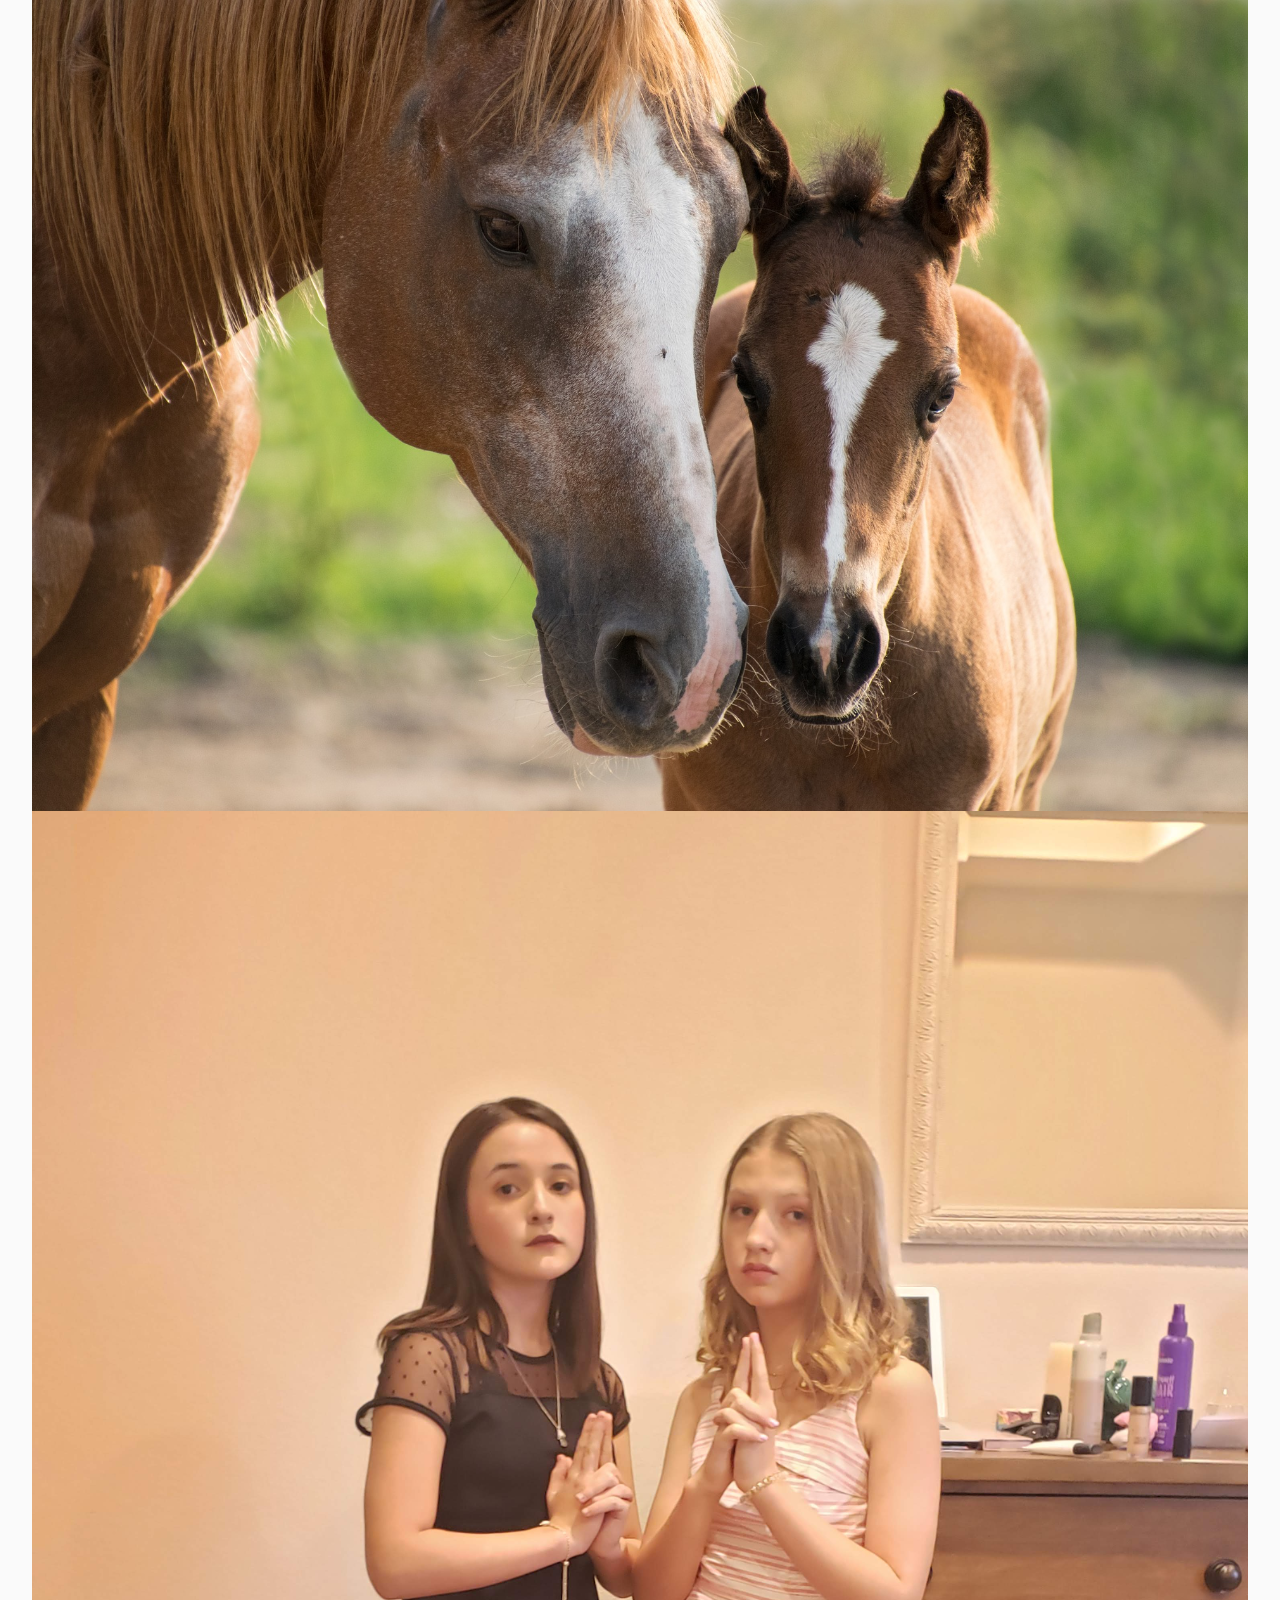
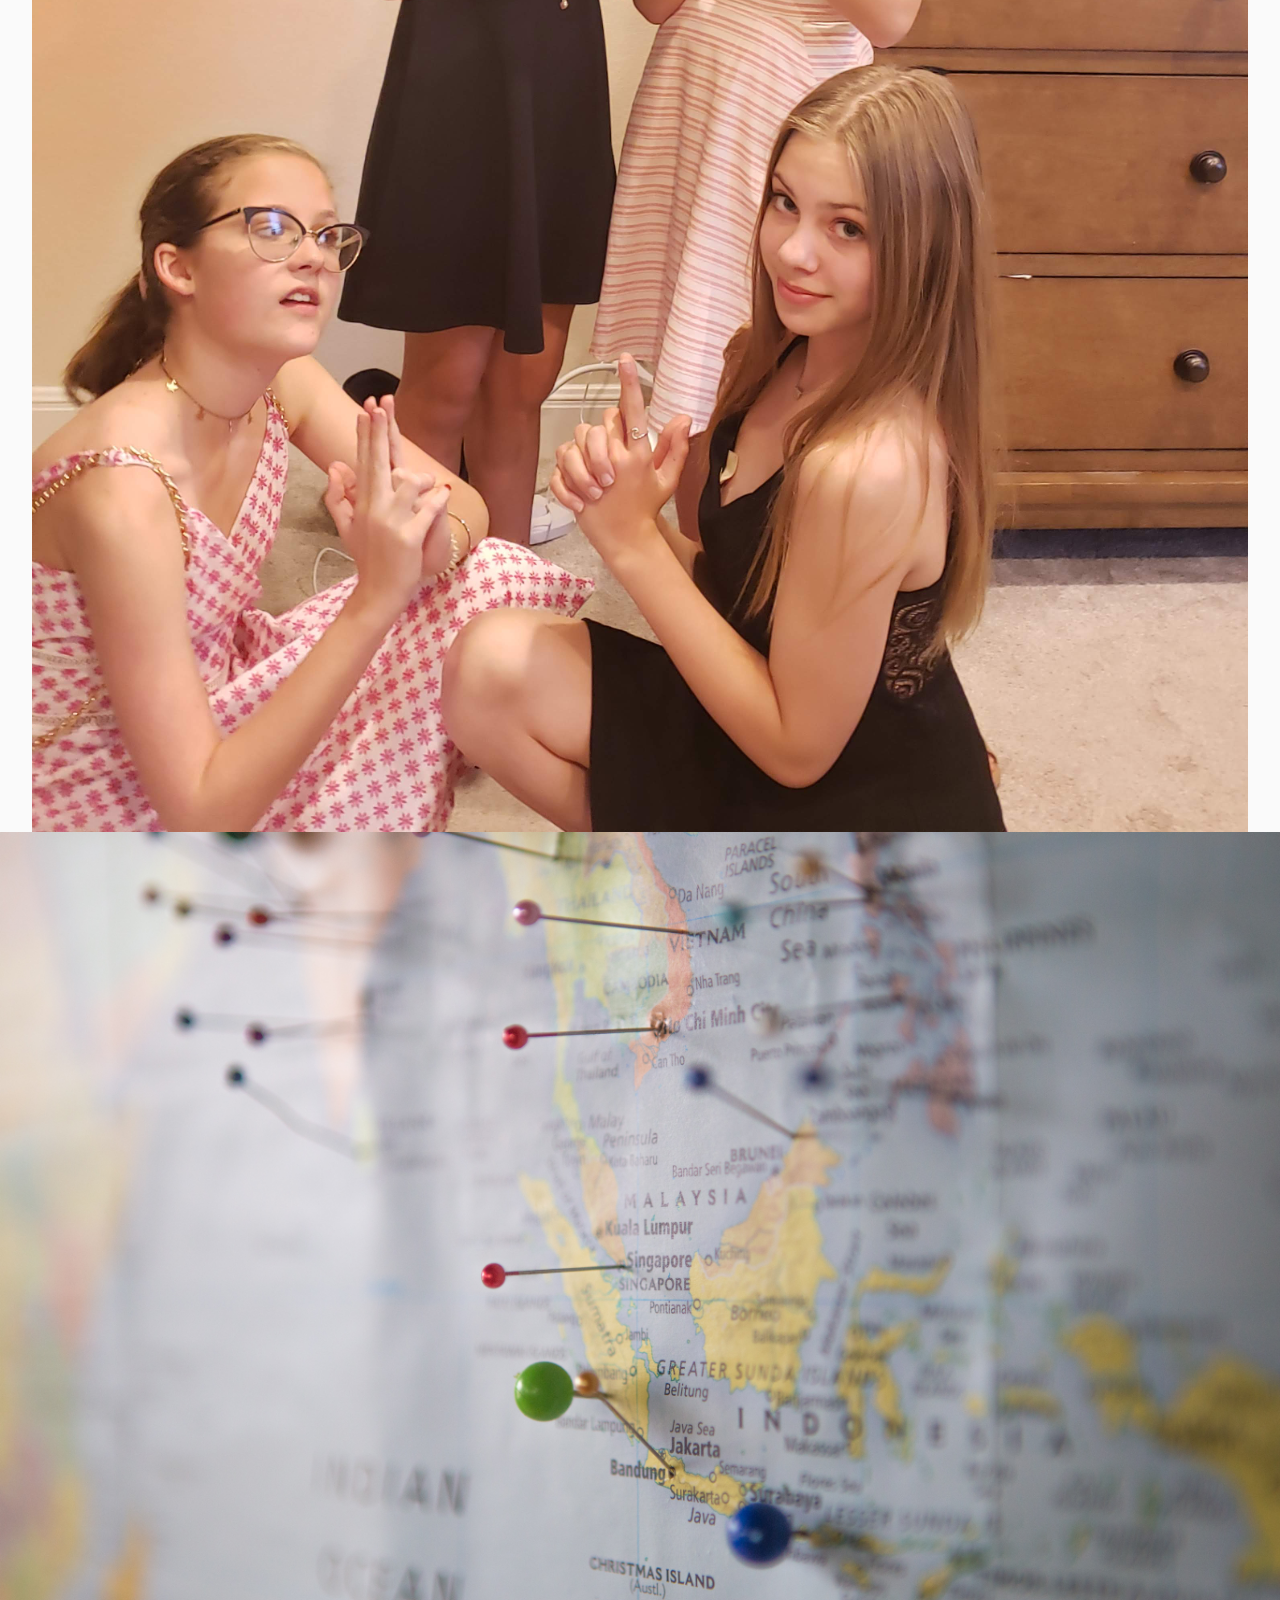
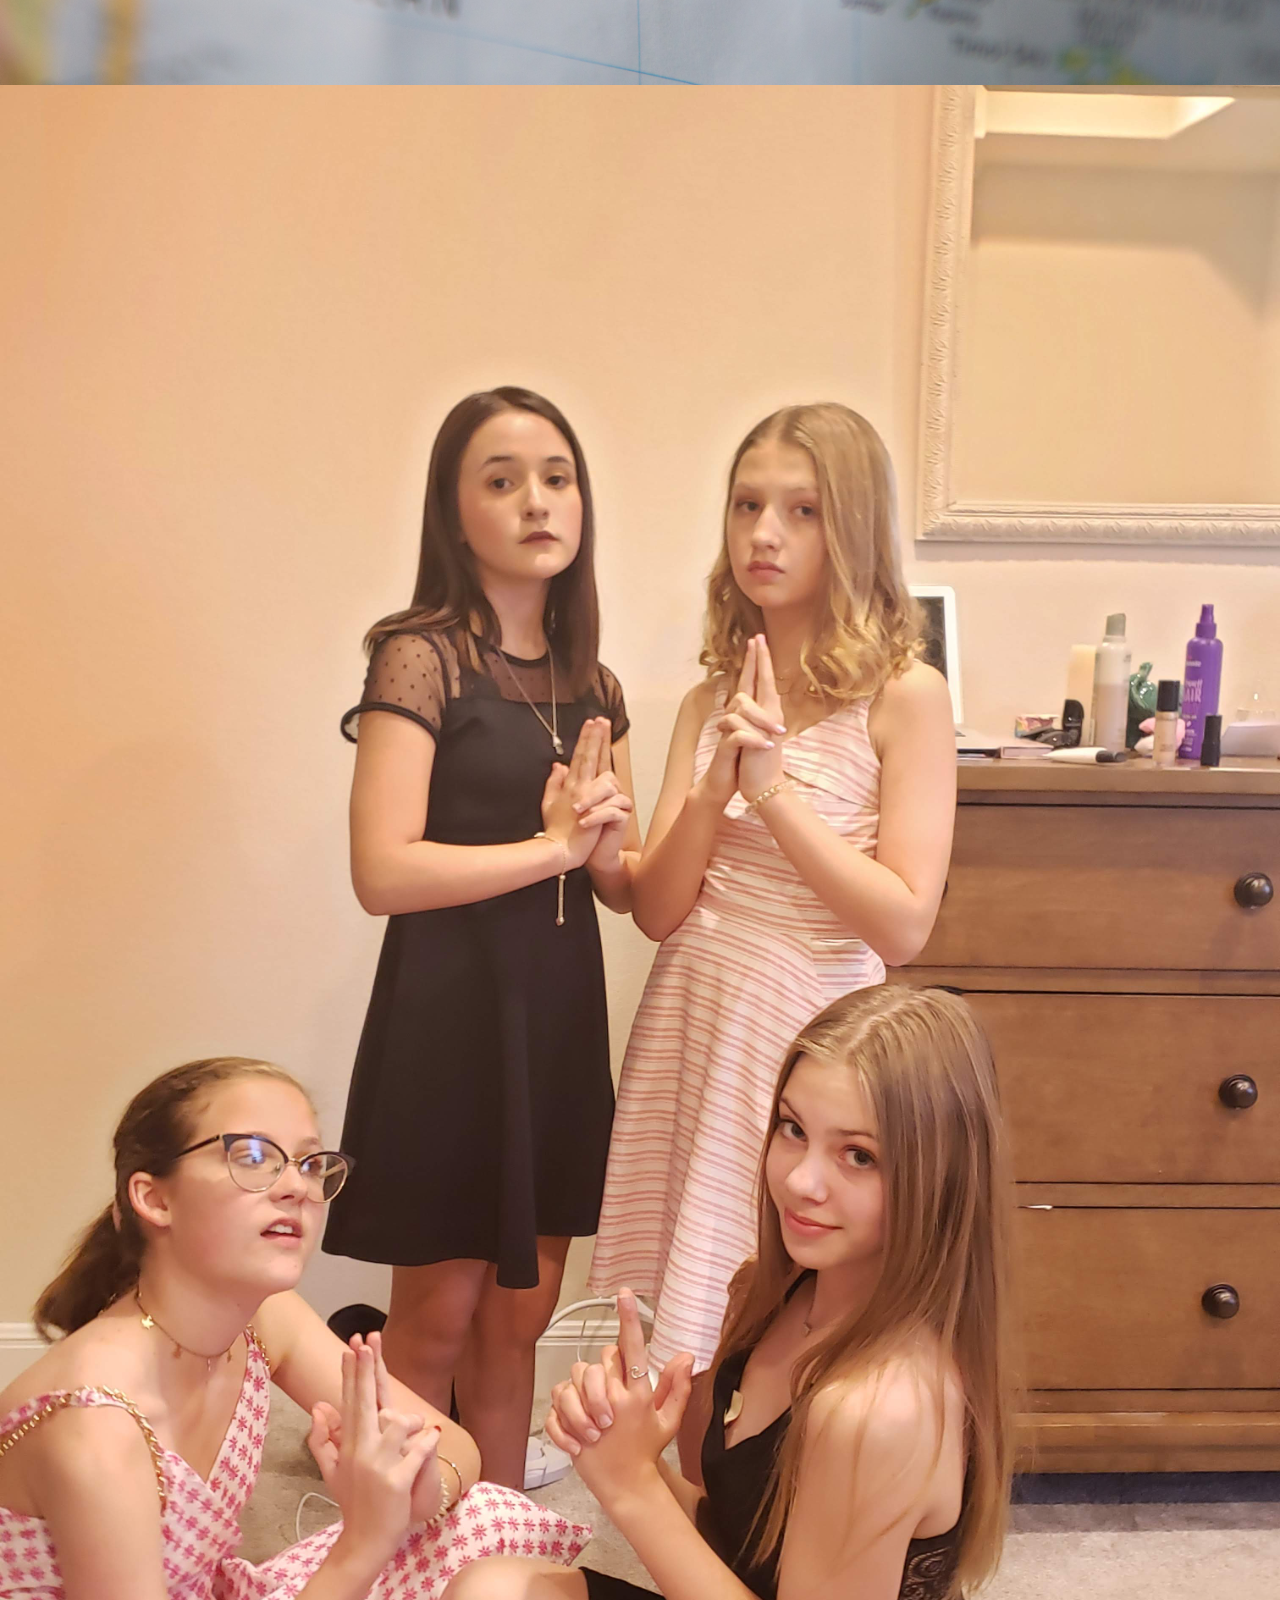
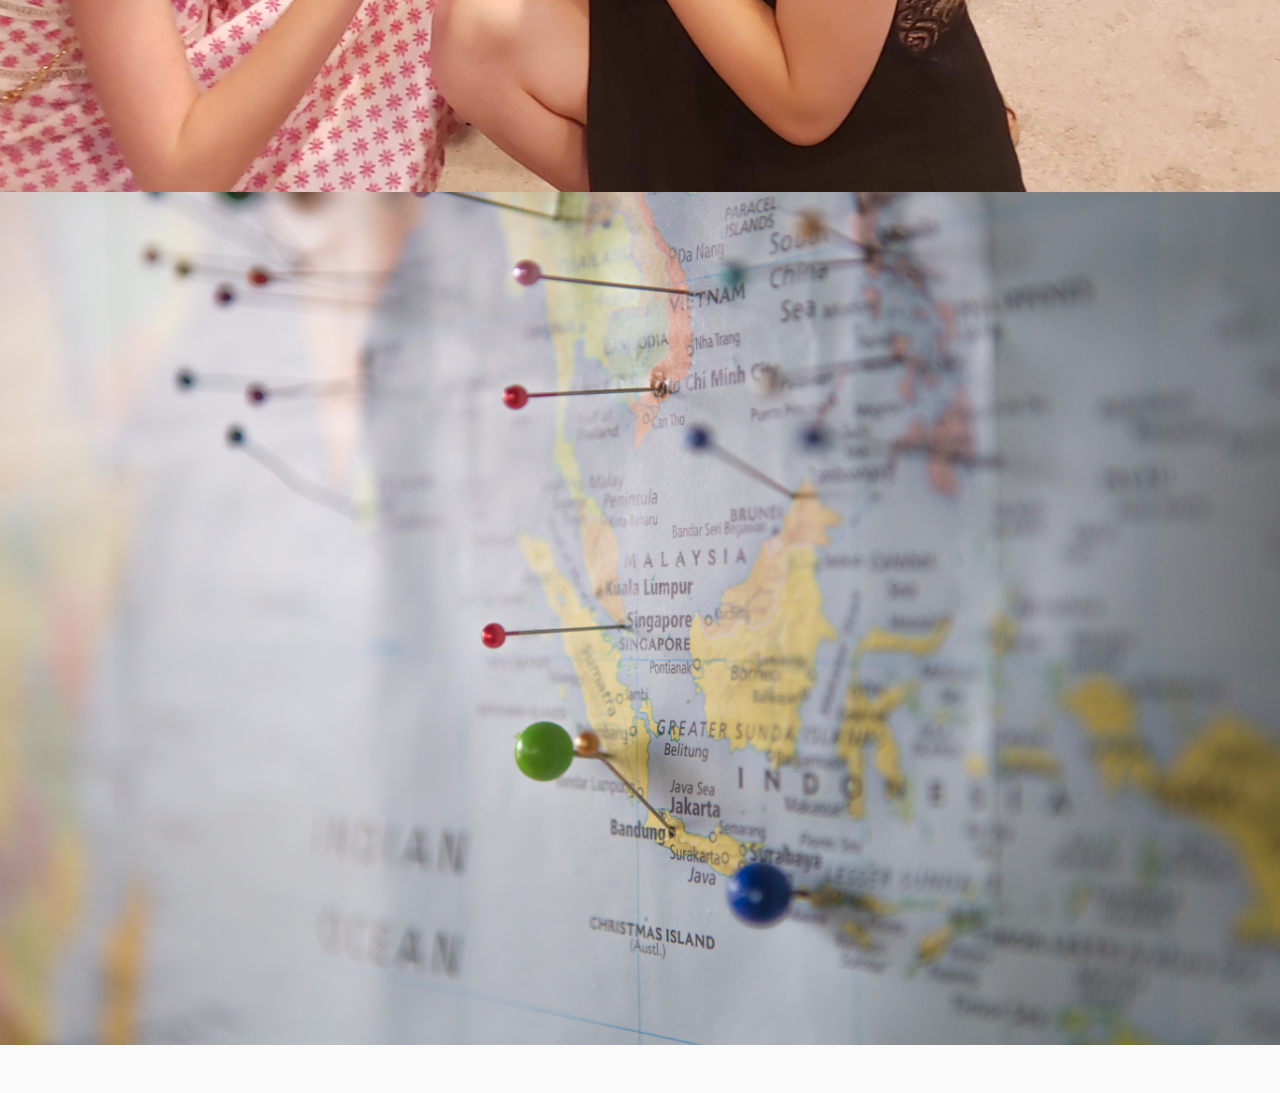
<file: friends.html>
<!DOCTYPE html>
<html lang="en">


  <head>
    <meta charset="utf-8">
    <meta name="viewport" content="width=device-width, initial-scale=1.0">

    <title>Bree3</title>

    <link rel="stylesheet" href="https://cdn.jsdelivr.net/npm/bootstrap@4.5.3/dist/css/bootstrap.min.css" integrity="sha384-TX8t27EcRE3e/ihU7zmQxVncDAy5uIKz4rEkgIXeMed4M0jlfIDPvg6uqKI2xXr2" crossorigin="anonymous">


    <link href="https://fonts.googleapis.com/css2?family=Special+Elite&display=swap" rel="stylesheet">
    <link href="https://fonts.googleapis.com/css2?family=Abril+Fatface&family=Voltaire&family=Yesteryear&display=swap" rel="stylesheet">
    <link href="https://fonts.googleapis.com/css2?family=Bree+Serif&display=swap" rel="stylesheet">

    <link href="css/friends.css" rel="stylesheet">

  </head>

  <body>


    <div class="container">
    		<div class="gallery">

      		<div class="gallery-item" tabindex="0">
    				<img src="./images/horses.jpg" class="gallery-image" alt="">

        </div>
    			</div>

            <div class="gallery-item" tabindex="0">

<img src="./images/charliesangels.jpg" class="gallery-image" alt="">
</div>
</div>

<div class="gallery-item" tabindex="0">

  <img src="./images/map.jpg" class="gallery-image" alt="">

</div>
</div>
<div class="gallery-item" tabindex="0">

  <img src="./images/charliesangels.jpg" class="gallery-image" alt="">
</div>
</div>

<div class="gallery-item" tabindex="0">

  <img src="./images/map.jpg" class="gallery-image" alt="">

</div>
</div>
</div>




</body>
</html>
</file>
<file: css/friends.css>
body {
    font-family: "Open Sans", Arial, sans-serif;
    min-height: 100vh;
    background-color: #fafafa;
    color: #262626;
    padding-bottom: 3rem;
}


img {
    display: grid;
}

.container {
    max-width: 93.5rem;
    margin: 0 auto;
    padding: 0 2rem;
}

    .gallery {
        width: auto;
        margin: 0;

}



.gallery-image {
  width: 100%;
  height: 100%;
  object-fit: cover;
}




/* Media Query */
</file>
